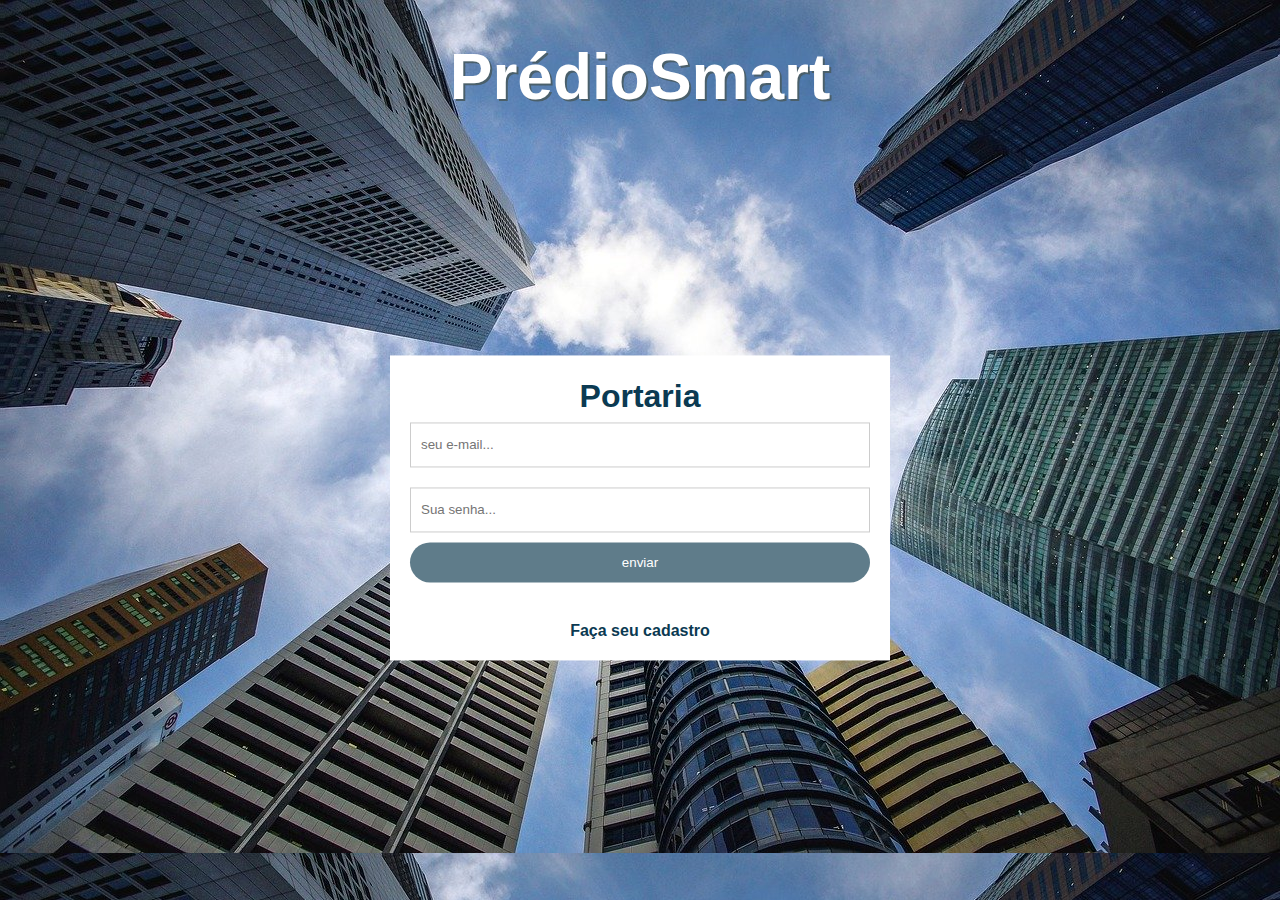
<file: index.html>
<!DOCTYPE html>
 <html lang="pt-br">
 <head>
    <meta charset="UTF-8">
    <meta name="viewport" content="width=device-width, initial-scale=1.0">
   <link rel="shortcut icon" href="building.ico" type="image/x-icon">
   <link rel="stylesheet" href="style.css">
   <link href='https://unpkg.com/boxicons@2.1.4/css/boxicons.min.css' rel='stylesheet'>
    <title>Tela de Login</title>
 </head>
 <body>
     <header>

     <h1>PrédioSmart</h1>
     <picture>

      <source media="(min-width:500px )" srcset="">
     </picture>

            </header>
 
    <form>
      <h2>Portaria</h2>
          
  <input id="email" type="text" name="email" placeholder="seu e-mail..."/>
    
  <input id="password" type="password" name="senha" placeholder="Sua senha..."/>

  <input type="submit" name="acao"  value="enviar"/>
   <a href="Faça seu cadastro/contact.html"><div>Faça seu cadastro</div></a>
    </form>
<script>
    var email = document.getElementById('email');
    var password = document.getElementById('password');

     email.addEventListener('focus',()=>{
      email.style.borderColor = "#483D8B";  

    });
    email.addEventListener('blur',()=>{
      email.style.borderColor = "#ccc";
   
    });
    password.addEventListener('focus',()=>{
      password.style.borderColor = "#483D8B";
   }); 

    password.addEventListener('blur',()=>{
      password.style.borderColor = "#ccc";
   
    });



</script>

      
 </body>
 </html>
</file>
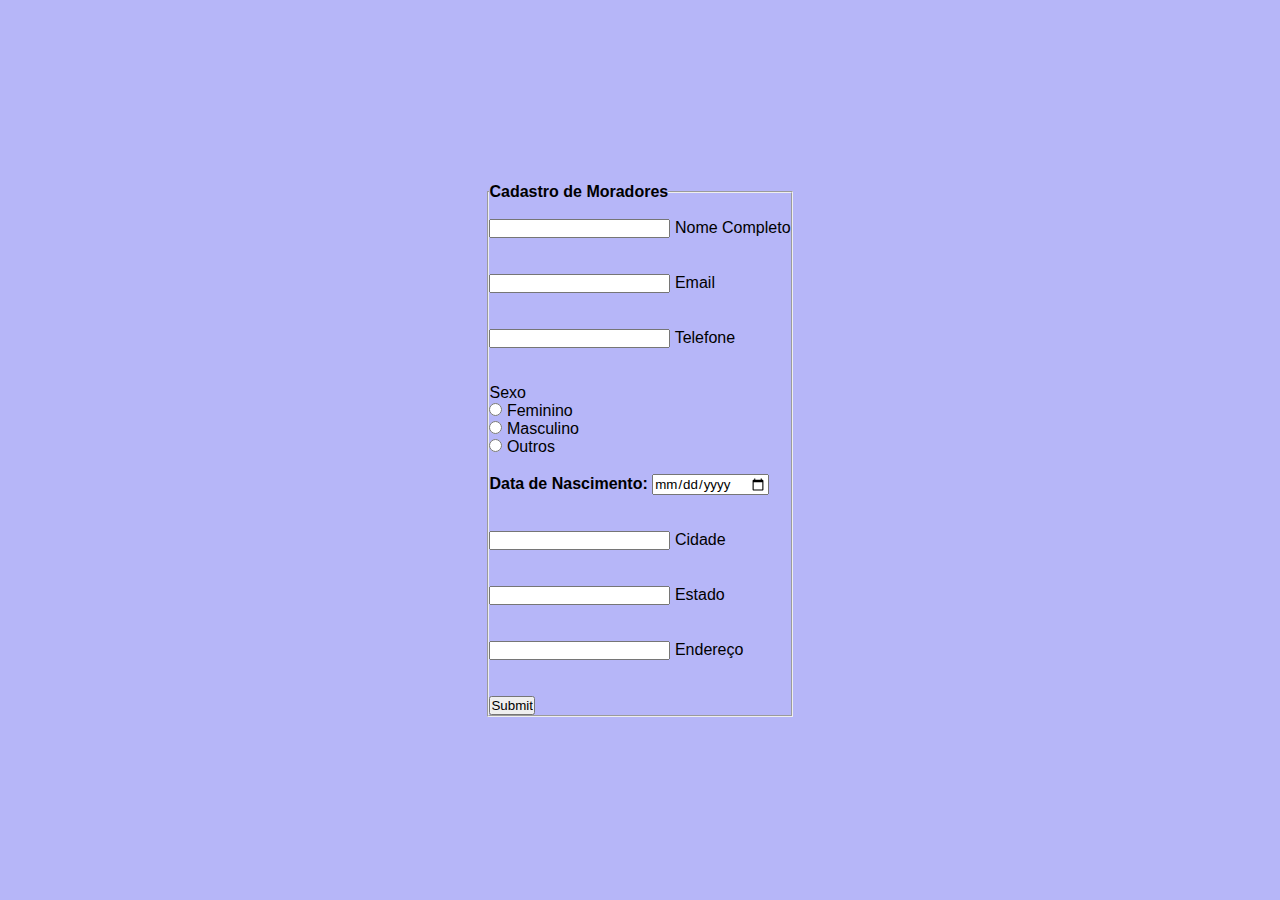
<file: Faça seu cadastro/index.html>
<!DOCTYPE html>
<html lang="pt-br">
<head>
    <meta charset="UTF-8">
    <meta name="viewport" content="width=device-width, initial-scale=1.0">
    <link rel="stylesheet" href="style.css">
    <title>Tela De Cadastro</title>
</head>
<body>
     <div class="box">
         <form action="">
   <fieldset>
  <legend><strong>Cadastro de Moradores</strong></legend>
      <br>
 <div class="inputBox">
     <input type="text"  name="nome" id="nome"  class="inputUser" required>
     <label for="nome">Nome Completo</label>
 </div>
 <br><br>
 <div class="inputBox" >
    <input type="email"  name="email" id="email" class="inputUser" required>
    <label for="nome">Email</label>
</div>
<br><br>
<div class="inputBox" >
    <input type="tel"  name="telefone" id="telefone" class="inputUser" required>
    <label for="telefone">Telefone</label>
</div>
<br><br>
   <p>Sexo</p>
   <input type="radio" id="feminino" name="genero" value="feminino" required>
   <label for="feminino">Feminino</label>
     <br>
   <input type="radio" id="masculino" name="genero" value="masculino" required>
   <label for="masculino">Masculino</label>
   <br>
   <input type="radio" id="outros" name="genero" value="outros" required>
   <label for="outros">Outros</label>
   <br><br>

    <div class="inputBox"> 
   <label for="data_nascimento"><strong>Data de Nascimento:</strong></label>
    <input type="date" name="data_nascimento" id="data_nascimento" class="inputUser" required>
</div>
 <br><br>
<div class="inputBox" >
    <input type="text"  name="cidade" id="cidade" class="inputUser" required>
    <label for="cidade">Cidade</label>
</div>
<br><br>
    <div class="inputBox">
    <input type="text"  name="estado" id="estado" class="inputUser" required>
    <label for="estado">Estado</label>
</div>
<br><br>
<div class="inputBox" >
    <input type="text"  name="endereco" id="endereco" class="inputUser" required>
    <label for="endereço">Endereço</label>
</div>
<br><br>
  <input type="submit" name="submit" id="submit">

   </fieldset>

         </form>

     </div>
</body>
</html>
</file>
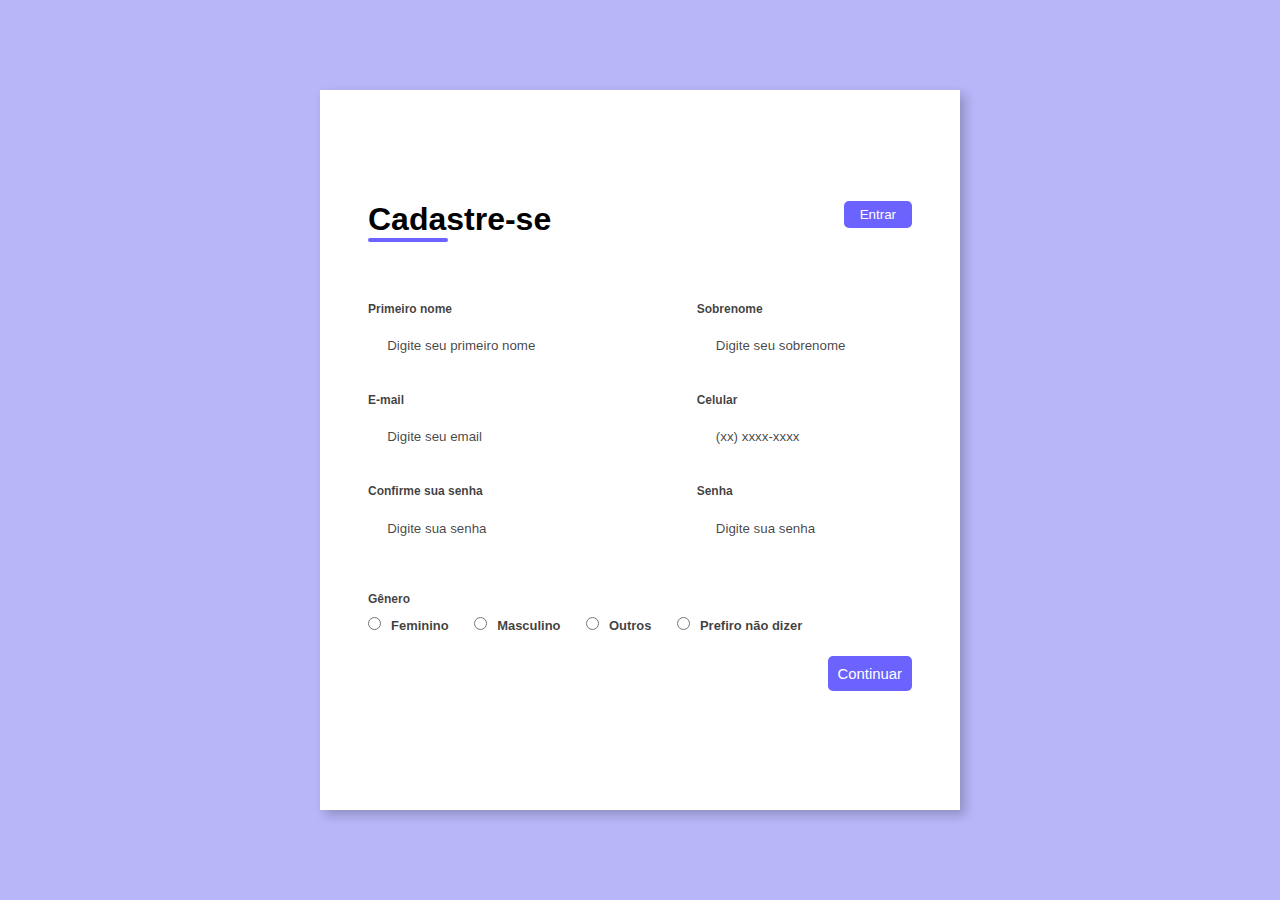
<file: Faça seu cadastro/contact.html>
<!DOCTYPE html>
<html lang="pt-br">
<head>
    <meta charset="UTF-8">
    <meta name="viewport" content="width=device-width, initial-scale=1.0">
    <link rel="stylesheet" href="style.css">
    <link rel="stylesheet" href="style.css">
    <title>Formulário De Cadastro</title>
</head>
<body>
    <div class="container">
        <div class="form-image">
     <img src="img/undraw_application_5u25.svg">
        </div>
  <div class="form">
  <form action="#">
     <div class="form-header">
  <div class="title">
     <h1>Cadastre-se</h1>

  </div>
   <div class="login-button">
        <button><a href="#">Entrar</a></button>

   </div>
     </div>
     <div class="input-group">
   <div class="input-box">
        <label for="firstname">Primeiro nome</label>
        <input id="firstname"  type="text" name="firstname" placeholder="Digite seu primeiro nome" required>
   </div>

   <div class="input-box">
    <label for="lastname">Sobrenome</label>
    <input id="lastname"  type="text" name="lastname" placeholder="Digite seu sobrenome" required>
</div>
<div class="input-box">
    <label for="email">E-mail</label>
    <input id="email"  type="email" name="email" placeholder="Digite seu email" required>
</div>

<div class="input-box">
    <label for="number">Celular</label>
    <input id="number"  type="tel" name="number" placeholder="(xx) xxxx-xxxx" required>
</div>
<div class="input-box">
    <label for="password">Confirme sua senha</label>
    <input id="password"  type="password" name="password" placeholder="Digite sua senha" required>
</div>
<div class="input-box">
    <label for="confirmpassword">Senha</label>
    <input id="confirmpassword"  type="password" name="confirmpassword" placeholder="Digite sua senha" required>
</div>
     </div>
           <div class="gender-inputs" >
         <div class="gender-title">
                 <h6>Gênero</h6>
         </div>
<div class="gender-group"> 
     <div class="gender-input">
             <input type="radio" id="female" name="gender">
             <label for="female">Feminino</label>
     </div>

           
           <div class="gender-input">
                <input type="radio" id="male" name="gender">
                <label for="male">Masculino</label> 
           </div>
    <div class="gender-input">
    <input type="radio" id="others" name="gender">
    <label for="others">Outros</label> 

           </div>
           <div class="gender-input">
            <input type="radio" id="none" name="gender">
            <label for="none">Prefiro não dizer</label> 
        
                   </div>

                   <div class="continue-button">
                    <button><a href="#">Continuar</a></button>


                   </div>
  </form>

  </div>

    </div>


</body>
</html>
</file>
<file: style.css>
* {
    margin: 0;
    padding: 0;
    box-sizing: border-box;



}

@import url('https://fonts.googleapis.com/css2?family=Bebas+Neue&family=Biryani:wght@200&family=Noto+Serif+Armenian:wght@600&family=Oswald:wght@700&family=Roboto+ Laje&display=swap');


@font-face {
        font-family:'Cookie';     
        src: url('Cookie\ Monster.otf') format('opentype');  
     font-weight: normal;
}
:root {

--font-cookie:'cookie', cursive;
--font-destaque: "Bebas Neue", sans-serif;

}

body {
    background-image: url(wallpaper001.jpg);
    min-width: 300px;
    max-width: 1276px;
    margin:auto;
    margin-bottom: 30px;


}

form{
   background-color: #ffffff;
   max-width:500px;
   width:70%;
   padding:20px;
   position: absolute;
   left: 50%;
   top: 50%;
   transform:translate(-50%,-31%);


}
h2{
     text-align: center;
     color:#0b3a52;
     font-family: var(--font-destaque);
     font-weight:bolder;
     transform:translate(0%,8%);
     font-size: 2em;

}


form input[type=text]{    
    
    width: 100%;
    height:45px;
     border: 1px solid  #ccc;
       padding-left: 10px;
       margin:10px 0;
  
}

form input[type=password]{
    
    width: 100%;
    height:45px;
     border: 1px solid  #ccc;
       padding-left: 10px;
       margin:10px 0;
  
}
form input[type=submit]{
 width:100%;
 height: 40px;
 cursor:pointer;
 background:#5f7c8a ;
 color: white;
 border: 0;
 border-radius: 20px;
 transition: 1s;

}

form input[type=submit]:hover {
    background-color:#4a5f6a;
               
}

form input[type=text]:focus{
    outline: 0;
}
form input[type=password]:focus{
    outline: 0;
}


header h1 {
      color: #ffffff;
      font-family: var(--font-destaque);
      font-size: 4em;
      margin-bottom: 20px;
      text-shadow: 2px 2px 0px #4a5f6a;
      text-align: center;
    }

    header {
  background-image: url(wallpaper001.jpg);
  min-height: 659px;
  text-align: center;
  padding-top: 40px;

    }

    div{
       font-family: Arial, Helvetica, sans-serif;
       font-weight: bold;
       text-align: center;
       padding-top: 40px;
       color: #0b3a52;

    }

    img {
        height: 53px;
        position:absolute;
        width:59px;
        top: 4%;
        transform: translateX(323%);
     
     }

     a {
          font-family: var(--font-destaque);
          text-decoration: none;


     }
</file>
<file: Faça seu cadastro/style.css>
@import url('https://fonts.googleapis.com/css2?family=Anton&display=swap');
 
*{
    padding: 0;
    margin: 0;
    box-sizing: border-box;
    font-family:'inter', sans-serif ;
}

body {
     width: 100%;
     height: 100vh;
     display: flex;
     justify-content: center;
     align-items: center;
     background:#0c0ce94d ;
}

.container {
      width:80% ;
      height: 80vh;
      display: flex;
      box-shadow: 5px  5px 10px  rgba(0, 0, 0,.212); 
}

.form-image{
  width: 50%;
  display:flex ;
 justify-content: center;
 align-items: center;
 background-color:#fde3a7d7;
 padding: 1rem;
}

.form-image img {
       width: 17rem;  

}

.form {
     width: 50%;
     display: flex;
     justify-content: center;
     align-items: center;
     flex-direction: column;
     background-color: #fff;
     padding: 3rem;


}

.form-header {
               margin-bottom: 3rem;
               display:flex ;
               justify-content:space-between ;

}


.login-button button{
     border: none;
     background-color:#6c63ff;
     padding: 0.4rem 1rem;
     border-radius: 5px;
     cursor: pointer;

}

.login-button button:hover {
      background-color: #6b63fff1;         

}

.login-button button a {
                      text-decoration:none ;
                      font-weight: 500;
                      color: #fff;

}

.form-header h1::after {
  content: '';
 display: block;
 width: 5rem;
 height: 0.3rem;
 background-color: #6c63ff;
 margin: 0 auto;
 position: absolute;
border-radius: 10px;
}

.input-group {
       display: flex;
       flex-wrap: wrap;
       justify-content: space-between;
       padding: 1rem 0;
}

.input-box {
       display:flex ;
       flex-direction: column;
       margin-bottom: 1.1rem ;
}

.input-box input{
      margin: 0.6rem 0;
      padding: 0.8rem 1.2rem;
      border: none;
      border-radius:10px;
      box-shadow: 1 px 1px 6px #0000001c ;

}

.input-box input:hover {
 
   background-color: #eeeeee75;

}

.input-box input:focus-visible {
   outline: 1px solid #6c63ff ;

}

.input-box label,
.gender-title h6 {

     font-size: 0.75rem;
     font-weight:600 ;
     color:#000000c0;

}

.input-box input::placeholder {
color: #000000be;


}

.gender-group {
 
     display: flex;
     justify-content: space-between;
     margin-top: 0.62rem;
     padding: 0 0 .5rem;
}

.gender-input input {
  margin-right: 0.35rem;  
}

.gender-input label {
             font-size: 0.81rem;
             font-weight: 600;
             color: #000000c0;

}

.continue-button button {
     width: 100%;
     margin-top: 2.5rem;
     border: none;
     background-color: #6c63ff;
     padding: 0.62rem;
     border-radius: 5px;
     cursor: pointer;
}

.continue-button button:hover {

background-color:#6b63fff1 ;

}

.continue-button button a {
  text-decoration: none;
  font-size:0.93rem ;
  font-weight: 500;
  color: #fff;
}

@media screen and (max-width:1330px) {
     .form-image {
    display: none;

     }

     .container {

      width: 50%;
     }

     .form {
  width: 100%;

     }

}


@media screen and { (max-width: 1064px)

   .container{
       width:90%;
       height: auto;


   }
   .input-group {
         flex-direction: column;
         overflow-y:scroll;
         flex-wrap: nowrap;
         max-height: 10rem;
        padding-right:5rem ;

   } 
.gender-inputs {
   margin-top:2rem ;

}
.gender-group{
   
     flex-direction: column;
}
.gender-input {
  
     margin-top:0.5rem ;

}


}
</file>
